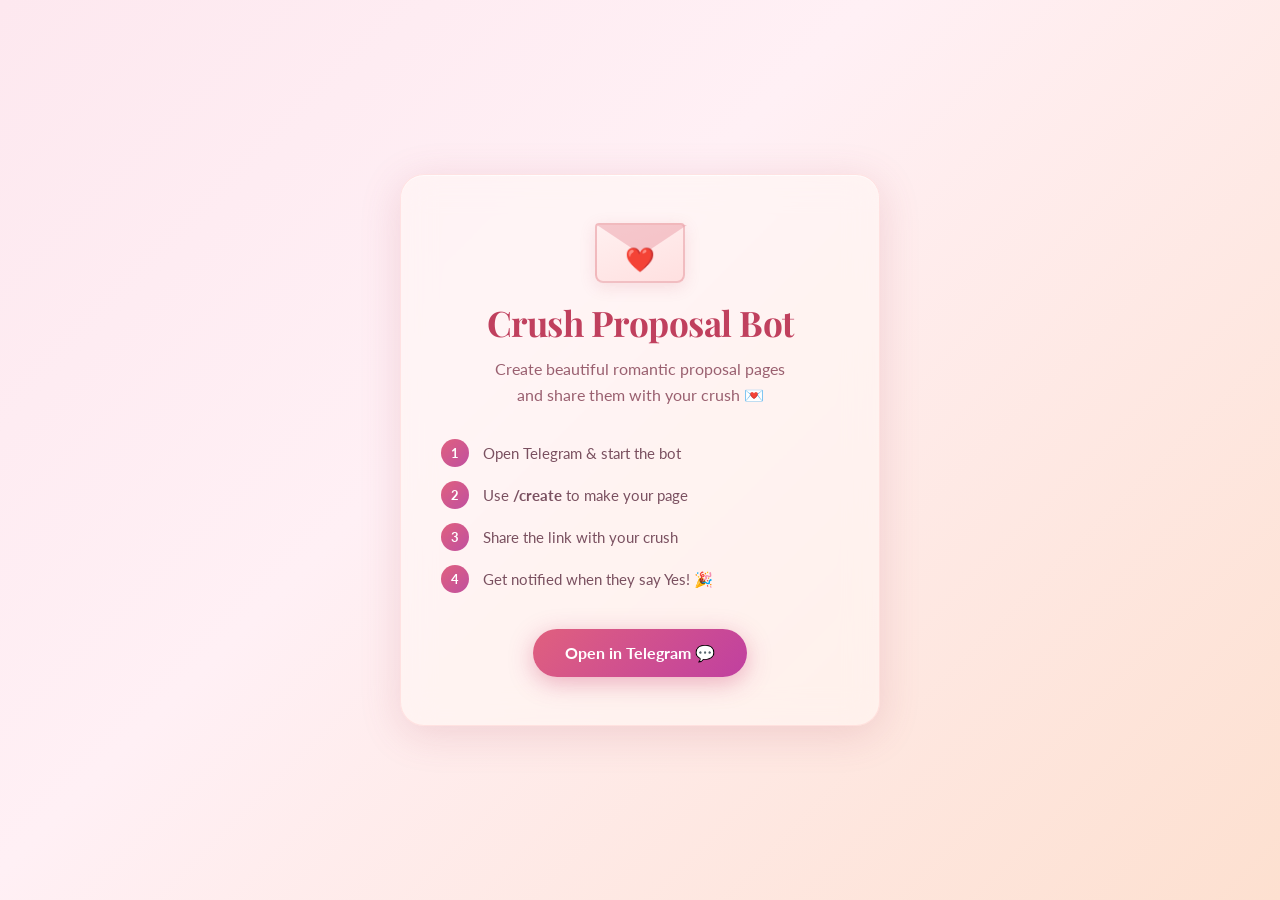
<file: index.html>
<!DOCTYPE html>
<html lang="en">
<head>
  <meta charset="UTF-8">
  <meta name="viewport" content="width=device-width, initial-scale=1.0">
  <title>Crush Proposal Bot 💕</title>
  <link rel="stylesheet" href="/static/css/style.css">
  <link href="https://fonts.googleapis.com/css2?family=Playfair+Display:ital,wght@0,400;0,700;1,400&family=Lato:wght@300;400&display=swap" rel="stylesheet">
</head>
<body class="index-body">
  <div class="floating-hearts" id="floatingHearts"></div>

  <div class="index-container">
    <div class="glass-card index-card">
      <div class="envelope-wrap">
        <div class="envelope">
          <div class="envelope-flap"></div>
          <div class="envelope-heart">❤️</div>
        </div>
      </div>

      <h1 class="index-title">Crush Proposal Bot</h1>
      <p class="index-sub">Create beautiful romantic proposal pages<br>and share them with your crush 💌</p>

      <div class="index-steps">
        <div class="step-item">
          <span class="step-num">1</span>
          <span class="step-text">Open Telegram &amp; start the bot</span>
        </div>
        <div class="step-item">
          <span class="step-num">2</span>
          <span class="step-text">Use <strong>/create</strong> to make your page</span>
        </div>
        <div class="step-item">
          <span class="step-num">3</span>
          <span class="step-text">Share the link with your crush</span>
        </div>
        <div class="step-item">
          <span class="step-num">4</span>
          <span class="step-text">Get notified when they say Yes! 🎉</span>
        </div>
      </div>

      <a href="https://t.me/HeartFlowLove_Bot" class="btn-primary" target="_blank">
        Open in Telegram 💬
      </a>
    </div>
  </div>

  <script src="/static/js/hearts.js"></script>
</body>
</html>
</file>
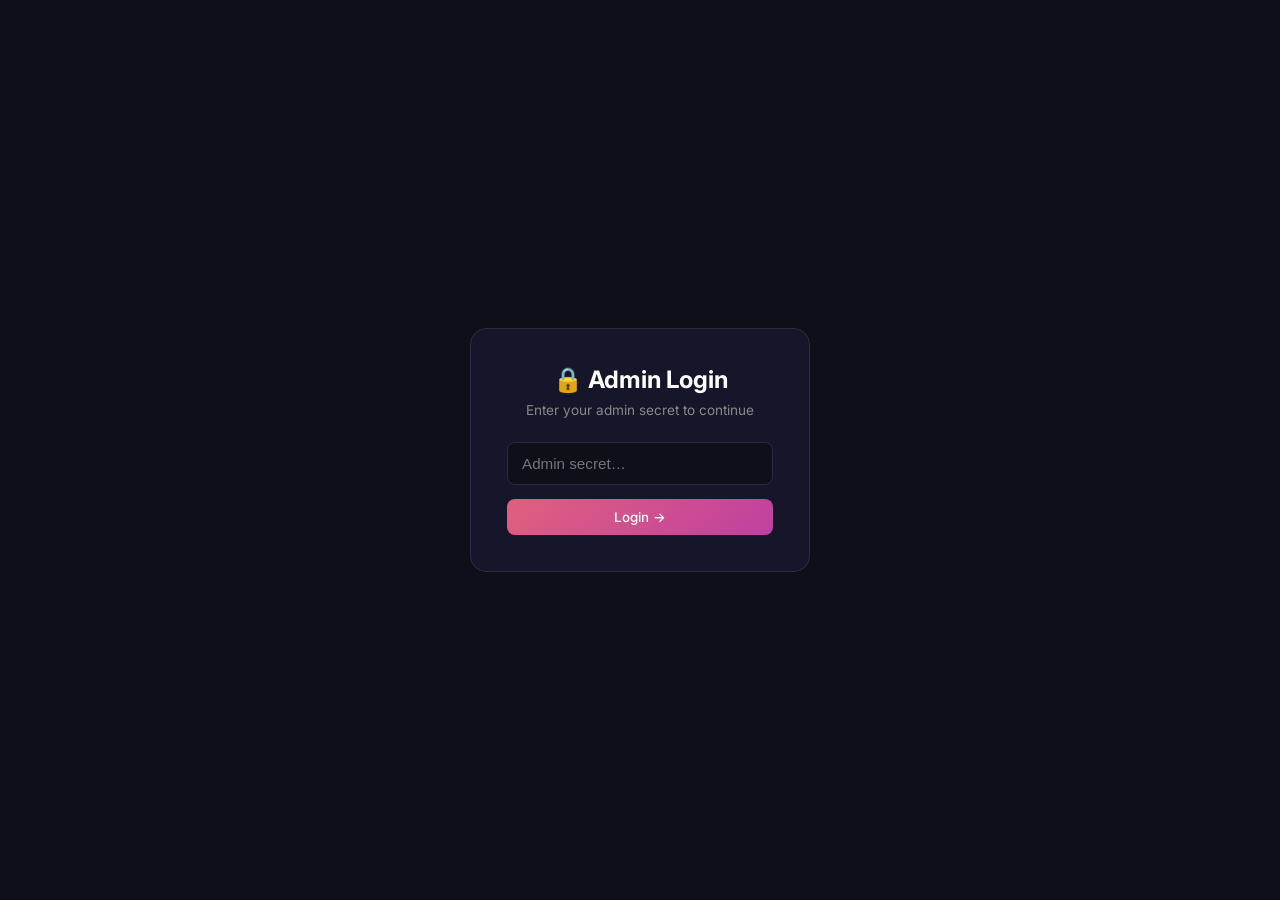
<file: admin.html>
<!DOCTYPE html>
<html lang="en">
<head>
  <meta charset="UTF-8">
  <meta name="viewport" content="width=device-width, initial-scale=1.0">
  <title>Admin Panel — Crush Bot</title>
  <link rel="stylesheet" href="/static/css/style.css">
  <link href="https://fonts.googleapis.com/css2?family=Inter:wght@300;400;500;600;700&display=swap" rel="stylesheet">
  <style>
    body { font-family: 'Inter', sans-serif; background: #0f0f1a; color: #e0e0f0; min-height: 100vh; margin: 0; }
    .admin-layout { display: flex; min-height: 100vh; }
    .admin-sidebar { width: 220px; background: #16162a; padding: 24px 0; flex-shrink: 0; border-right: 1px solid #2a2a40; }
    .admin-sidebar h2 { color: #e0607e; padding: 0 24px 20px; font-size: 1.1rem; border-bottom: 1px solid #2a2a40; margin: 0 0 16px; }
    .sidebar-nav a { display: block; padding: 10px 24px; color: #aaa; text-decoration: none; font-size: 0.9rem; transition: all 0.2s; }
    .sidebar-nav a:hover, .sidebar-nav a.active { background: #1e1e35; color: #e0607e; border-left: 3px solid #e0607e; }
    .admin-main { flex: 1; padding: 32px; overflow-y: auto; }
    .admin-header { margin-bottom: 28px; }
    .admin-header h1 { font-size: 1.5rem; color: #fff; margin: 0; }
    .admin-header p { color: #888; margin: 4px 0 0; font-size: 0.85rem; }
    .stats-grid { display: grid; grid-template-columns: repeat(auto-fit, minmax(160px, 1fr)); gap: 16px; margin-bottom: 32px; }
    .stat-card { background: #16162a; border: 1px solid #2a2a40; border-radius: 12px; padding: 20px; text-align: center; }
    .stat-card .stat-num { font-size: 2rem; font-weight: 700; color: #e0607e; }
    .stat-card .stat-label { color: #888; font-size: 0.8rem; margin-top: 4px; }
    .section-card { background: #16162a; border: 1px solid #2a2a40; border-radius: 12px; padding: 24px; margin-bottom: 24px; }
    .section-card h3 { color: #fff; margin: 0 0 16px; font-size: 1rem; }
    table { width: 100%; border-collapse: collapse; font-size: 0.85rem; }
    th { text-align: left; padding: 10px 12px; border-bottom: 1px solid #2a2a40; color: #888; font-weight: 500; }
    td { padding: 10px 12px; border-bottom: 1px solid #1e1e30; color: #ccc; }
    tr:hover td { background: #1a1a2e; }
    .badge { display: inline-block; padding: 2px 8px; border-radius: 20px; font-size: 0.75rem; }
    .badge-red { background: #3a1a20; color: #e07070; }
    .badge-green { background: #1a3a20; color: #70e070; }
    .btn-sm { padding: 4px 10px; border-radius: 6px; border: none; cursor: pointer; font-size: 0.78rem; font-weight: 500; transition: opacity 0.2s; }
    .btn-sm:hover { opacity: 0.8; }
    .btn-danger { background: #3a1020; color: #e06070; }
    .btn-success { background: #102a20; color: #60e090; }
    .btn-warn { background: #3a2a10; color: #e0b060; }
    .input-row { display: flex; gap: 10px; margin-bottom: 12px; }
    .input-row input, .input-row textarea { flex: 1; background: #0f0f1a; border: 1px solid #2a2a40; border-radius: 8px; padding: 10px 14px; color: #e0e0f0; font-family: inherit; font-size: 0.9rem; resize: vertical; }
    .input-row textarea { min-height: 80px; }
    .btn-primary-admin { background: linear-gradient(135deg, #e0607e, #c040a0); color: white; border: none; border-radius: 8px; padding: 10px 20px; cursor: pointer; font-family: inherit; font-weight: 500; }
    .btn-primary-admin:hover { opacity: 0.9; }
    .section-tabs { display: flex; gap: 4px; margin-bottom: 16px; }
    .tab-btn { background: #0f0f1a; border: 1px solid #2a2a40; color: #aaa; padding: 7px 16px; border-radius: 7px; cursor: pointer; font-size: 0.85rem; }
    .tab-btn.active { background: #e0607e; color: white; border-color: #e0607e; }
    .tab-pane { display: none; }
    .tab-pane.active { display: block; }
    #toast { position: fixed; bottom: 24px; right: 24px; background: #16162a; border: 1px solid #2a2a40; color: #e0e0f0; padding: 12px 20px; border-radius: 10px; font-size: 0.9rem; opacity: 0; transition: opacity 0.3s; z-index: 9999; }
    #toast.show { opacity: 1; }
    .login-overlay { position: fixed; inset: 0; background: #0f0f1a; display: flex; align-items: center; justify-content: center; z-index: 9000; }
    .login-box { background: #16162a; border: 1px solid #2a2a40; border-radius: 16px; padding: 36px; width: 340px; text-align: center; }
    .login-box h2 { color: #fff; margin: 0 0 8px; }
    .login-box p { color: #888; font-size: 0.85rem; margin: 0 0 24px; }
    .login-box input { width: 100%; box-sizing: border-box; background: #0f0f1a; border: 1px solid #2a2a40; border-radius: 8px; padding: 12px 14px; color: #e0e0f0; font-size: 0.95rem; margin-bottom: 14px; }
    .login-box button { width: 100%; }
    @media(max-width:600px){ .admin-sidebar{display:none;} .admin-main{padding:16px;} }
  </style>
</head>
<body>

<!-- Login overlay -->
<div class="login-overlay" id="loginOverlay">
  <div class="login-box">
    <h2>🔒 Admin Login</h2>
    <p>Enter your admin secret to continue</p>
    <input type="password" id="adminSecretInput" placeholder="Admin secret…" onkeydown="if(event.key==='Enter')doLogin()">
    <button class="btn-primary-admin" onclick="doLogin()">Login →</button>
    <p id="loginError" style="color:#e06070;margin-top:12px;display:none;">Invalid secret</p>
  </div>
</div>

<div class="admin-layout" id="adminLayout" style="display:none;">
  <div class="admin-sidebar">
    <h2>💕 Crush Bot</h2>
    <nav class="sidebar-nav">
      <a href="#" class="active" onclick="showTab('dashboard',this)">📊 Dashboard</a>
      <a href="#" onclick="showTab('users',this)">👥 Users</a>
      <a href="#" onclick="showTab('links',this)">🔗 Links</a>
      <a href="#" onclick="showTab('broadcast',this)">📢 Broadcast</a>
    </nav>
  </div>

  <div class="admin-main">
    <!-- Dashboard -->
    <div class="tab-pane active" id="tab-dashboard">
      <div class="admin-header">
        <h1>Dashboard</h1>
        <p>Overview of all activity</p>
      </div>
      <div class="stats-grid" id="statsGrid">
        <div class="stat-card"><div class="stat-num" id="stat-users">—</div><div class="stat-label">Total Users</div></div>
        <div class="stat-card"><div class="stat-num" id="stat-links">—</div><div class="stat-label">Total Links</div></div>
        <div class="stat-card"><div class="stat-num" id="stat-views">—</div><div class="stat-label">Total Views</div></div>
        <div class="stat-card"><div class="stat-num" id="stat-yes">—</div><div class="stat-label">Yes Clicks</div></div>
      </div>
    </div>

    <!-- Users -->
    <div class="tab-pane" id="tab-users">
      <div class="admin-header">
        <h1>Users</h1>
        <p>Manage registered users</p>
      </div>
      <div class="section-card">
        <div id="usersTableWrap">Loading…</div>
      </div>
    </div>

    <!-- Links -->
    <div class="tab-pane" id="tab-links">
      <div class="admin-header">
        <h1>Links</h1>
        <p>Manage crush pages</p>
      </div>
      <div class="section-card">
        <div id="linksTableWrap">Loading…</div>
      </div>
    </div>

    <!-- Broadcast -->
    <div class="tab-pane" id="tab-broadcast">
      <div class="admin-header">
        <h1>Broadcast</h1>
        <p>Send a message to all users</p>
      </div>
      <div class="section-card">
        <h3>Message</h3>
        <div class="input-row"><textarea id="broadcastMsg" placeholder="Enter your broadcast message…"></textarea></div>
        <button class="btn-primary-admin" onclick="sendBroadcast()">📢 Send to All Users</button>
        <p id="broadcastResult" style="margin-top:12px;color:#70e090;display:none;"></p>
      </div>
    </div>
  </div>
</div>

<div id="toast"></div>

<script>
const ADMIN_SECRET_FROM_ENV = "{{ admin_secret }}";
let adminSecret = "";

function doLogin(){
  const val = document.getElementById("adminSecretInput").value.trim();
  fetch("/api/admin/stats", { headers: { "x-admin-secret": val } })
    .then(r => {
      if(r.ok){
        adminSecret = val;
        document.getElementById("loginOverlay").style.display = "none";
        document.getElementById("adminLayout").style.display = "flex";
        loadDashboard();
      } else {
        document.getElementById("loginError").style.display = "block";
      }
    });
}

function showTab(name, el){
  document.querySelectorAll(".tab-pane").forEach(p => p.classList.remove("active"));
  document.querySelectorAll(".sidebar-nav a").forEach(a => a.classList.remove("active"));
  document.getElementById("tab-"+name).classList.add("active");
  if(el) el.classList.add("active");
  if(name === "users") loadUsers();
  if(name === "links") loadLinks();
}

function api(path, opts={}){
  return fetch(path, { headers: { "x-admin-secret": adminSecret, "Content-Type": "application/json" }, ...opts });
}

function toast(msg){ const t=document.getElementById("toast"); t.textContent=msg; t.classList.add("show"); setTimeout(()=>t.classList.remove("show"),2500); }

function loadDashboard(){
  api("/api/admin/stats").then(r=>r.json()).then(d=>{
    document.getElementById("stat-users").textContent = d.users;
    document.getElementById("stat-links").textContent = d.links;
    document.getElementById("stat-views").textContent = d.views;
    document.getElementById("stat-yes").textContent = d.yes_clicks;
  });
}

function loadUsers(){
  const wrap = document.getElementById("usersTableWrap");
  wrap.innerHTML = "Loading…";
  api("/api/admin/users").then(r=>r.json()).then(users=>{
    if(!users.length){ wrap.innerHTML = "<p style='color:#888'>No users yet.</p>"; return; }
    let html = "<table><thead><tr><th>User ID</th><th>Username</th><th>Name</th><th>Status</th><th>Actions</th></tr></thead><tbody>";
    for(const u of users){
      const banned = u.is_banned;
      html += `<tr>
        <td><code>${u.user_id}</code></td>
        <td>${u.username ? '@'+u.username : '—'}</td>
        <td>${u.full_name || '—'}</td>
        <td><span class="badge ${banned?'badge-red':'badge-green'}">${banned?'Banned':'Active'}</span></td>
        <td>
          ${banned
            ? `<button class="btn-sm btn-success" onclick="unbanUser(${u.user_id})">Unban</button>`
            : `<button class="btn-sm btn-danger" onclick="banUser(${u.user_id})">Ban</button>`}
        </td>
      </tr>`;
    }
    html += "</tbody></table>";
    wrap.innerHTML = html;
  });
}

function banUser(id){
  if(!confirm("Ban user "+id+"?")) return;
  api("/api/admin/ban/"+id, {method:"POST"}).then(()=>{ toast("User banned"); loadUsers(); });
}
function unbanUser(id){
  api("/api/admin/unban/"+id, {method:"POST"}).then(()=>{ toast("User unbanned"); loadUsers(); });
}

function loadLinks(){
  const wrap = document.getElementById("linksTableWrap");
  wrap.innerHTML = "Loading…";
  api("/api/admin/links").then(r=>r.json()).then(links=>{
    const active = links.filter(l=>!l.is_deleted);
    if(!active.length){ wrap.innerHTML = "<p style='color:#888'>No links yet.</p>"; return; }
    let html = "<table><thead><tr><th>ID</th><th>Crush</th><th>Creator</th><th>Views</th><th>Yes</th><th>Actions</th></tr></thead><tbody>";
    for(const l of active){
      html += `<tr>
        <td><code>${l.link_id}</code></td>
        <td>${l.crush_name}</td>
        <td>${l.creator_name}</td>
        <td>${l.views||0}</td>
        <td>${l.yes_count||0}</td>
        <td><button class="btn-sm btn-danger" onclick="deleteLink('${l.link_id}')">Delete</button></td>
      </tr>`;
    }
    html += "</tbody></table>";
    wrap.innerHTML = html;
  });
}

function deleteLink(id){
  if(!confirm("Delete link "+id+"?")) return;
  api("/api/admin/links/"+id, {method:"DELETE"}).then(()=>{ toast("Link deleted"); loadLinks(); });
}

function sendBroadcast(){
  const msg = document.getElementById("broadcastMsg").value.trim();
  if(!msg){ toast("Enter a message first"); return; }
  api("/api/admin/broadcast", {method:"POST", body: JSON.stringify({message: msg})})
    .then(r=>r.json()).then(d=>{
      const res = document.getElementById("broadcastResult");
      res.textContent = `✅ Sent to ${d.sent} users (${d.failed} failed)`;
      res.style.display = "block";
      toast("Broadcast sent!");
    });
}
</script>
</body>
</html>
</file>
<file: static/css/style.css>
/* ── Reset & Base ─────────────────────────────────────────────────────────── */
*, *::before, *::after { box-sizing: border-box; margin: 0; padding: 0; }

:root {
  --rose:     #e0607e;
  --rose-dark:#c0405e;
  --pink:     #f7b8c8;
  --cream:    #fff8f0;
  --parchment:#f5ede0;
  --warm:     #d4936a;
  --shadow:   rgba(180, 80, 100, 0.18);
  --glass-bg: rgba(255, 248, 244, 0.65);
  --glass-border: rgba(255, 200, 200, 0.4);
}

html { scroll-behavior: smooth; }

body {
  font-family: 'Lato', sans-serif;
  min-height: 100vh;
  overflow-x: hidden;
  position: relative;
}

/* ── Index body ───────────────────────────────────────────────────────────── */
body.index-body {
  background: linear-gradient(135deg, #fde8ef 0%, #fff0f5 40%, #fde0d0 100%);
}

/* ── Proposal body ────────────────────────────────────────────────────────── */
body.proposal-body {
  background:
    linear-gradient(135deg, rgba(253,232,239,0.92) 0%, rgba(255,240,245,0.9) 50%, rgba(253,224,208,0.92) 100%),
    var(--parchment);
  background-attachment: fixed;
  background-size: cover, auto;
}

/* ── Paper texture ─────────────────────────────────────────────────────────── */
.paper-texture {
  position: fixed; inset: 0; pointer-events: none; z-index: 0;
  background-image:
    url("data:image/svg+xml,%3Csvg xmlns='http://www.w3.org/2000/svg' width='300' height='300'%3E%3Cfilter id='n'%3E%3CfeTurbulence type='fractalNoise' baseFrequency='0.75' numOctaves='4' stitchTiles='stitch'/%3E%3CfeColorMatrix type='saturate' values='0'/%3E%3C/filter%3E%3Crect width='300' height='300' filter='url(%23n)' opacity='0.04'/%3E%3C/svg%3E");
  opacity: 0.5;
}

/* ── Sunlight rays ──────────────────────────────────────────────────────────── */
.sunlight-rays {
  position: fixed; inset: 0; pointer-events: none; z-index: 0;
  background: radial-gradient(ellipse at 30% 10%, rgba(255,230,180,0.25) 0%, transparent 60%),
              radial-gradient(ellipse at 80% 90%, rgba(255,200,200,0.15) 0%, transparent 50%);
}

/* ── Glass card ───────────────────────────────────────────────────────────── */
.glass-card {
  background: var(--glass-bg);
  backdrop-filter: blur(16px) saturate(160%);
  -webkit-backdrop-filter: blur(16px) saturate(160%);
  border: 1px solid var(--glass-border);
  border-radius: 24px;
  box-shadow:
    0 8px 40px var(--shadow),
    inset 0 1px 0 rgba(255,255,255,0.6);
  position: relative;
  overflow: hidden;
}
.glass-card::before {
  content: '';
  position: absolute; top: 0; left: 0; right: 0; height: 1px;
  background: linear-gradient(90deg, transparent, rgba(255,255,255,0.8), transparent);
}

/* ── Floating hearts layer ────────────────────────────────────────────────── */
.floating-hearts, .floating-emojis {
  position: fixed; inset: 0; pointer-events: none; z-index: 1; overflow: hidden;
}
.heart-particle, .emoji-particle {
  position: absolute;
  bottom: -40px;
  animation: floatUp linear infinite;
  user-select: none;
  pointer-events: none;
}
@keyframes floatUp {
  0%   { transform: translateY(0) rotate(0deg) scale(1); opacity: 0.9; }
  50%  { transform: translateY(-45vh) rotate(15deg) scale(1.1); opacity: 0.7; }
  100% { transform: translateY(-105vh) rotate(-10deg) scale(0.8); opacity: 0; }
}

/* ── Envelope ─────────────────────────────────────────────────────────────── */
.envelope-wrap, .proposal-envelope {
  display: flex; justify-content: center;
  margin-bottom: 16px;
}
.envelope {
  width: 90px; height: 60px;
  background: linear-gradient(160deg, #fff0f0, #ffe0e0);
  border: 2px solid rgba(220,120,130,0.4);
  border-radius: 4px 4px 8px 8px;
  position: relative;
  box-shadow: 0 4px 16px rgba(200,80,100,0.15);
  animation: envFloat 3s ease-in-out infinite;
}
@keyframes envFloat {
  0%,100% { transform: translateY(0) rotate(-1deg); }
  50%     { transform: translateY(-6px) rotate(1deg); }
}
.envelope-flap {
  position: absolute; top: 0; left: 0; right: 0;
  height: 0;
  border-left: 45px solid transparent;
  border-right: 45px solid transparent;
  border-top: 30px solid rgba(235,160,170,0.5);
}
.envelope-heart {
  position: absolute; inset: 0;
  display: flex; align-items: center; justify-content: center;
  font-size: 1.5rem;
  padding-top: 12px;
}

/* ── Index page ───────────────────────────────────────────────────────────── */
.index-container {
  position: relative; z-index: 2;
  min-height: 100vh;
  display: flex; align-items: center; justify-content: center;
  padding: 24px;
}
.index-card {
  max-width: 480px; width: 100%;
  padding: 48px 40px;
  text-align: center;
}
.index-title {
  font-family: 'Playfair Display', serif;
  font-size: 2.2rem; font-weight: 700;
  color: var(--rose-dark);
  margin-bottom: 10px;
  letter-spacing: -0.5px;
}
.index-sub {
  color: #9a6070; font-size: 1rem; line-height: 1.6;
  margin-bottom: 32px;
}
.index-steps {
  text-align: left; margin-bottom: 36px;
  display: flex; flex-direction: column; gap: 14px;
}
.step-item {
  display: flex; align-items: center; gap: 14px;
}
.step-num {
  width: 28px; height: 28px; flex-shrink: 0;
  background: linear-gradient(135deg, var(--rose), #c050a0);
  color: white; border-radius: 50%;
  display: flex; align-items: center; justify-content: center;
  font-size: 0.8rem; font-weight: 700;
}
.step-text { color: #7a5060; font-size: 0.95rem; }

/* ── Proposal page ────────────────────────────────────────────────────────── */
.proposal-wrapper {
  position: relative; z-index: 2;
  min-height: 100vh;
  display: flex; align-items: center; justify-content: center;
  padding: 24px;
}
.proposal-card {
  max-width: 520px; width: 100%;
  padding: 44px 40px;
  text-align: center;
  animation: cardEntrance 0.8s cubic-bezier(0.34, 1.56, 0.64, 1) forwards;
}
@keyframes cardEntrance {
  from { opacity: 0; transform: scale(0.85) translateY(30px); }
  to   { opacity: 1; transform: scale(1) translateY(0); }
}

.proposal-header {
  display: flex; justify-content: space-between; align-items: flex-start;
  margin-bottom: 20px;
  text-align: left;
}
.label-script {
  font-family: 'Dancing Script', cursive;
  font-size: 1.1rem; color: #b07080;
  display: block; margin-bottom: 2px;
}
.crush-name {
  font-family: 'Playfair Display', serif;
  font-size: 2rem; font-weight: 700;
  color: var(--rose-dark);
  min-height: 2.4rem;
  letter-spacing: -0.5px;
}
.creator-name {
  font-family: 'Dancing Script', cursive;
  font-size: 1.4rem; color: #b07080;
  margin-top: 4px;
}
.proposal-from { text-align: right; }

.heart-row {
  font-size: 1rem; letter-spacing: 6px;
  margin: 12px 0 20px;
  animation: heartPulse 2s ease-in-out infinite;
}
@keyframes heartPulse {
  0%,100% { transform: scale(1); }
  50%     { transform: scale(1.08); }
}

.proposal-message-wrap {
  background: rgba(255,230,230,0.4);
  border: 1px solid rgba(220,160,170,0.35);
  border-radius: 16px;
  padding: 20px 24px;
  margin-bottom: 32px;
}
.proposal-message {
  font-family: 'Playfair Display', serif;
  font-style: italic;
  font-size: 1.05rem;
  color: #7a4060;
  line-height: 1.7;
  min-height: 2.4rem;
}

/* ── Yes / No Buttons ────────────────────────────────────────────────────────── */
.proposal-buttons {
  display: flex; gap: 16px; justify-content: center;
  flex-wrap: wrap;
  position: relative;
}
.btn-yes {
  font-family: 'Lato', sans-serif;
  font-size: 1.1rem; font-weight: 700;
  padding: 14px 36px;
  background: linear-gradient(135deg, #e0607e, #c040a0);
  color: white; border: none; border-radius: 50px;
  cursor: pointer;
  box-shadow: 0 6px 24px rgba(200,50,100,0.35);
  transition: transform 0.15s, box-shadow 0.15s;
  position: relative; z-index: 1;
}
.btn-yes:hover { transform: scale(1.06); box-shadow: 0 8px 32px rgba(200,50,100,0.5); }
.btn-yes:active { transform: scale(0.98); }

.btn-no {
  font-family: 'Lato', sans-serif;
  font-size: 1rem; font-weight: 500;
  padding: 14px 30px;
  background: rgba(255,255,255,0.6);
  color: #b07080;
  border: 1.5px solid rgba(200,140,160,0.5);
  border-radius: 50px;
  cursor: pointer;
  transition: transform 0.15s;
  position: fixed;
  z-index: 9998;
  white-space: nowrap;
}
.btn-no:hover { background: rgba(255,240,240,0.8); }

/* ── Yes overlay ─────────────────────────────────────────────────────────── */
.yes-overlay {
  position: fixed; inset: 0; z-index: 1000;
  display: flex; align-items: center; justify-content: center;
  background: rgba(255,220,230,0.5);
  backdrop-filter: blur(8px);
  padding: 24px;
  animation: fadeIn 0.5s ease;
}
@keyframes fadeIn { from { opacity:0; } to { opacity:1; } }

.yes-card {
  max-width: 440px; width: 100%;
  padding: 48px 36px;
  text-align: center;
  animation: cardEntrance 0.7s cubic-bezier(0.34,1.56,0.64,1) forwards;
}
.yes-emoji-big { font-size: 3.5rem; margin-bottom: 16px; animation: bounce 0.6s ease infinite alternate; }
@keyframes bounce { from { transform: scale(1); } to { transform: scale(1.2); } }

.yes-title {
  font-family: 'Playfair Display', serif;
  font-size: 2rem; font-weight: 700;
  color: var(--rose-dark);
  margin-bottom: 12px;
}
.yes-sub { color: #9a6070; font-size: 1rem; line-height: 1.6; margin-bottom: 16px; }
.yes-detail { color: #b07080; font-size: 0.9rem; margin-bottom: 16px; }

.yes-image {
  max-width: 100%; border-radius: 16px;
  box-shadow: 0 8px 32px rgba(200,80,100,0.25);
  margin-top: 16px;
}

/* ── Shared button ───────────────────────────────────────────────────────── */
.btn-primary {
  display: inline-block;
  font-family: 'Lato', sans-serif;
  font-size: 1rem; font-weight: 700;
  padding: 14px 32px;
  background: linear-gradient(135deg, var(--rose), #c040a0);
  color: white; text-decoration: none;
  border-radius: 50px;
  box-shadow: 0 6px 24px rgba(200,50,100,0.35);
  transition: transform 0.15s, box-shadow 0.15s;
}
.btn-primary:hover { transform: scale(1.04); box-shadow: 0 8px 32px rgba(200,50,100,0.5); }

/* ── Music toggle ────────────────────────────────────────────────────────── */
.music-toggle {
  position: fixed; bottom: 20px; right: 20px; z-index: 500;
  background: var(--glass-bg); border: 1px solid var(--glass-border);
  backdrop-filter: blur(10px);
  width: 44px; height: 44px; border-radius: 50%;
  font-size: 1.2rem; cursor: pointer;
  box-shadow: 0 4px 16px var(--shadow);
  display: flex; align-items: center; justify-content: center;
  transition: transform 0.2s;
}
.music-toggle:hover { transform: scale(1.1); }
.music-toggle.muted { opacity: 0.5; }

/* ── Responsive ──────────────────────────────────────────────────────────── */
@media (max-width: 520px) {
  .index-card, .proposal-card { padding: 32px 24px; }
  .index-title { font-size: 1.7rem; }
  .crush-name  { font-size: 1.6rem; }
  .yes-title   { font-size: 1.5rem; }
  .proposal-header { flex-direction: column; gap: 10px; }
  .proposal-from { text-align: left; }
}
</file>
